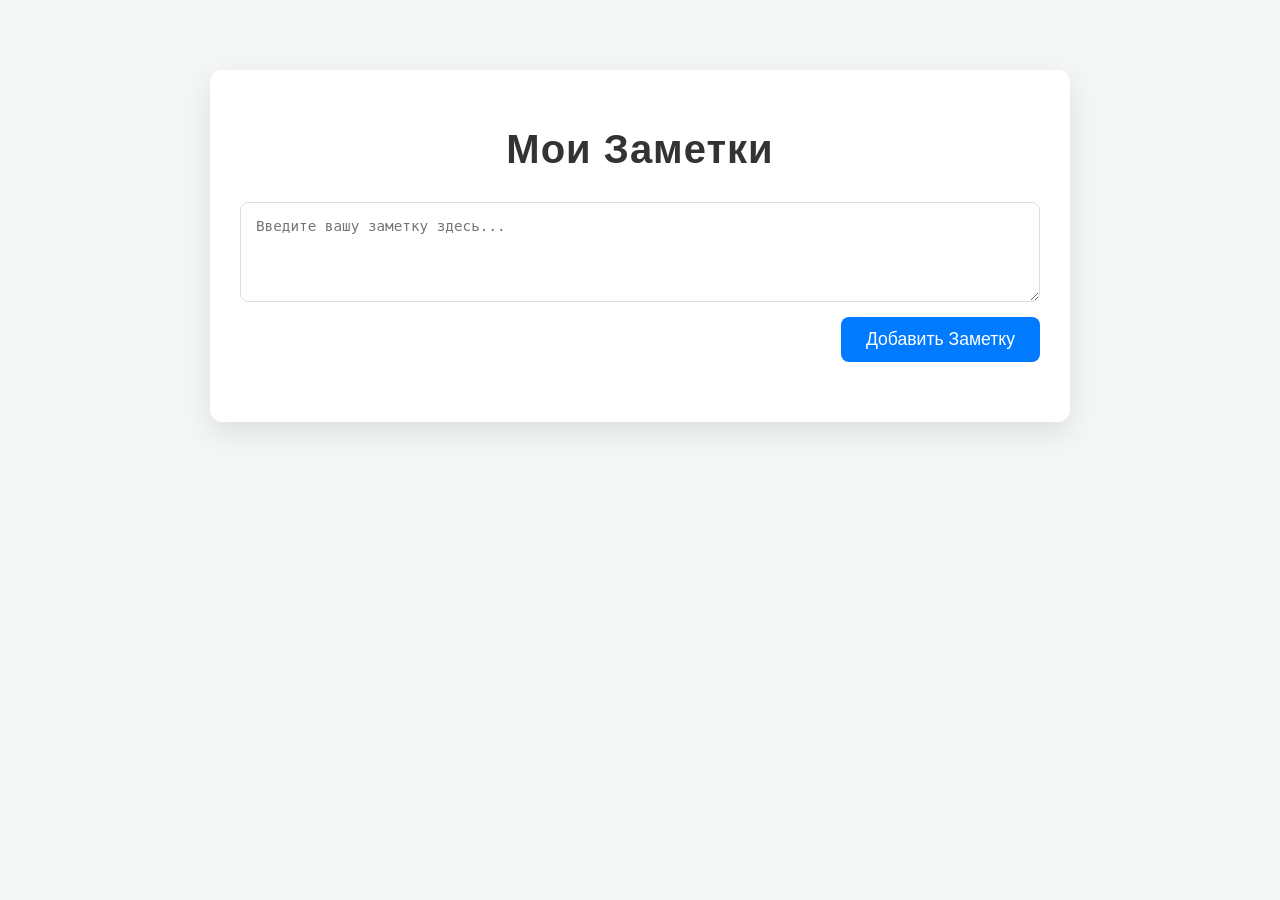
<file: js/final/index.html>
<!DOCTYPE html>
<html lang="ru">
<head>
    <meta charset="UTF-8">
    <meta name="viewport" content="width=device-width, initial-scale=1.0">
    <title>Приложение для заметок</title>
    <link rel="stylesheet" href="style.css">
</head>
<body>
<div class="container">
    <h1>Мои Заметки</h1>
    <div class="note-input-section">
        <textarea id="note-text" placeholder="Введите вашу заметку здесь..."></textarea>
        <button id="add-note-btn">Добавить Заметку</button>
    </div>
    <div class="notes-container" id="notes-container">
    </div>
</div>

<script src="script.js"></script>
</body>
</html>
</file>
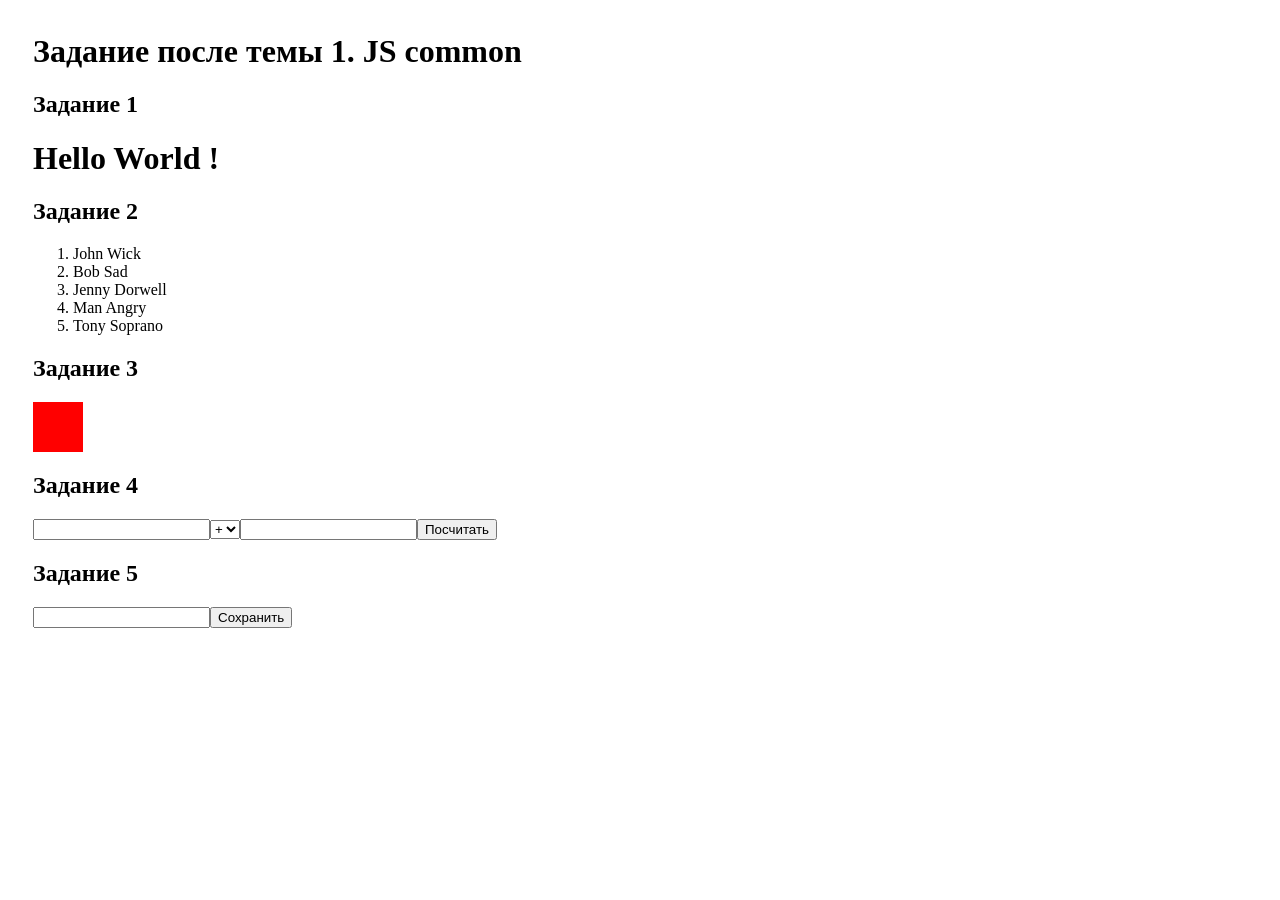
<file: js/test_0/index.html>
<html lang="en">
<head>
    <meta charset="UTF-8">
    <meta name="viewport" content="width=device-width, initial-scale=1">
    <title>Document</title>
    <script src="js.js"></script>
</head>
<style>
    body {
        padding: 25px;
    }
</style>
<body>
    <h1>Задание после темы 1. JS common</h1>

    <h2>Задание 1</h2>
    <div id="test-area-1">

    </div>
    <h2>Задание 2</h2>
    <div id="test-area-2">

    </div>
    <h2>Задание 3</h2>
    <div id="test-area-3">

    </div>
    <h2>Задание 4</h2>
    <div id="test-area-4">

    </div>
    <h2>Задание 5</h2>
    <div id="test-area-5">

    </div>
</body>
</html>
</file>
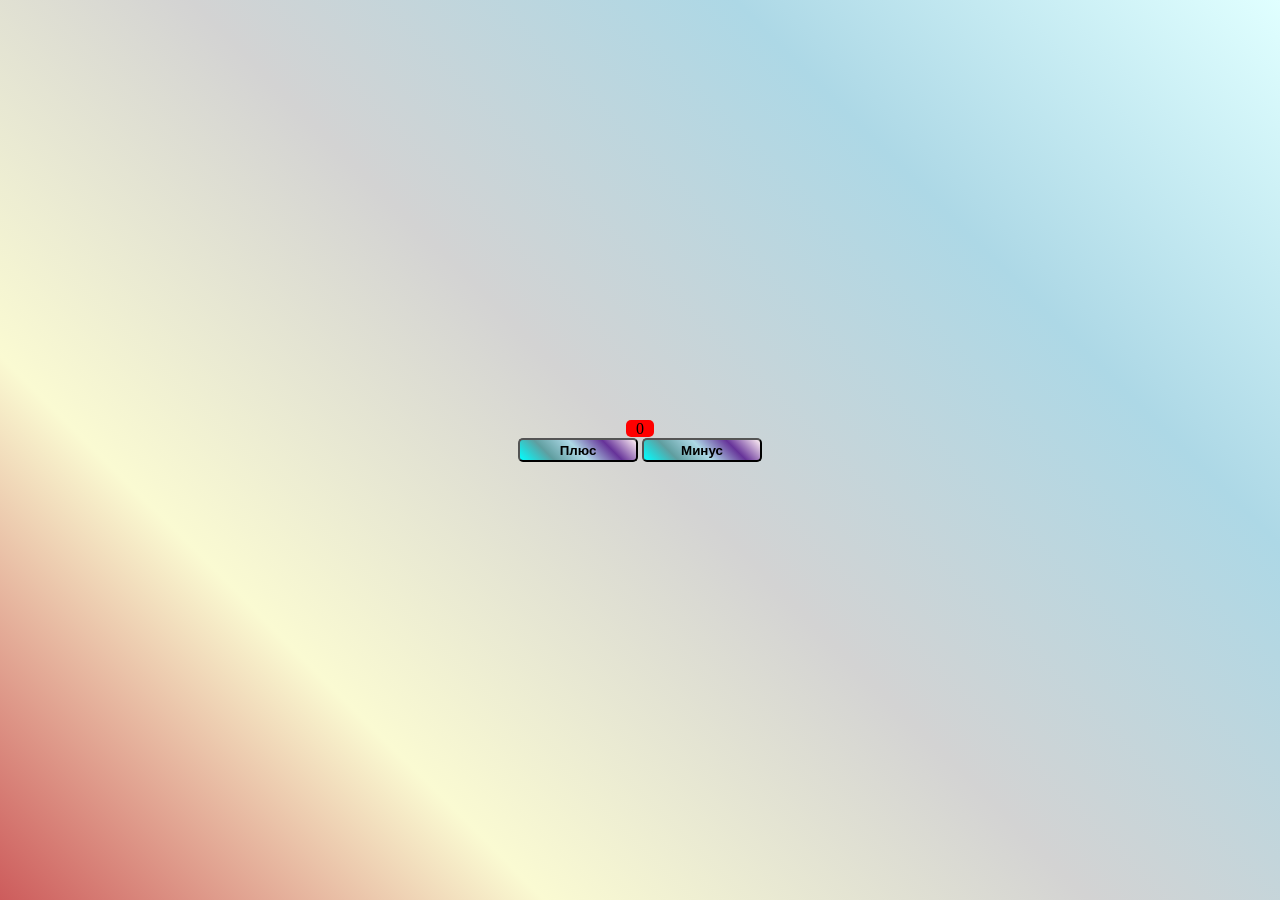
<file: Practice/Practice-Case-2/index.html>
<html lang="en">
<head>
    <meta charset="UTF-8">
    <meta name="viewport" content="width=device-width, initial-scale=1">
    <title>Document</title>
    <script src="js.js"></script>
    <link rel="stylesheet" href="style.css">
</head>
<body>
<!--<h1>Кейс-задача № 2.</h1>-->
<!--<p>-->
<!--    Создайте простейший счетчик (counter) с использованием стилизации интерфейса:-->
<!--</p>-->
<!--<ul>-->
<!--    <li>С помощью html и css создайте пользовательский интерфейс, состоящий из двух кнопок - “плюс” и “минус” и окошка-->
<!--        отображения результата (можно использовать любой формат - h1, div, span… на усмотрение исполнителя). Добавьте-->
<!--        стили к приложению: фон - линейный градиент (произвольные цвета), центровку интерактивных элементов относительно-->
<!--        окна браузера, чтобы находились посередине, кнопки имели радиальное скругление по 5 пикселей и их фон также был-->
<!--        градиентом;-->
<!--    </li>-->
<!--    <li>Реализуйте, используя ванильный JS, через слушателей событий, функционал, где при нажатии на кнопку “плюс”-->
<!--        значение в окошке “результат” будет увеличиваться на единицу, а при нажатии на кнопку “минус”, уменьшаться на-->
<!--        единицу;-->
<!--    </li>-->
<!--    <li>Напишите следующий функционал к коду на JS: при положительных значениях в окошке “результат”, фон данного окна-->
<!--        должен быть жёлтым, при отрицательных значениях - зелёным, когда в окошке появляется ноль, фон должен меняться-->
<!--        на красный;-->
<!--    </li>-->
<!--    <li>Добавьте реализацию такого варианта: при достижении значения 10 в окне результата, кнопка “плюс” становилась-->
<!--        неактивной. Аналогично, при достижении значения минус 10, становилась неактивной кнопка “минус”. При этом любые-->
<!--        значения, отличные от 10 и минус 10 активировали ту или иную кнопку;-->
<!--    </li>-->
<!--    <li>Сделайте ниже кнопок новое окно, в котором, при достижении значений 10 или минус 10 появлялась надпись - “вы-->
<!--        достигли экстремального значения”.-->
<!--    </li>-->
<!--</ul>-->

<div class="parent-div">
    <div id="test-area" class="centered-div">
        <span id="result"></span>
        <div>
            <button id="plus-btn">Плюс</button>
            <button id="minus-btn">Минус</button>
        </div>
        <span id="result-text"></span>
    </div>
</div>
</body>
</html>
</file>
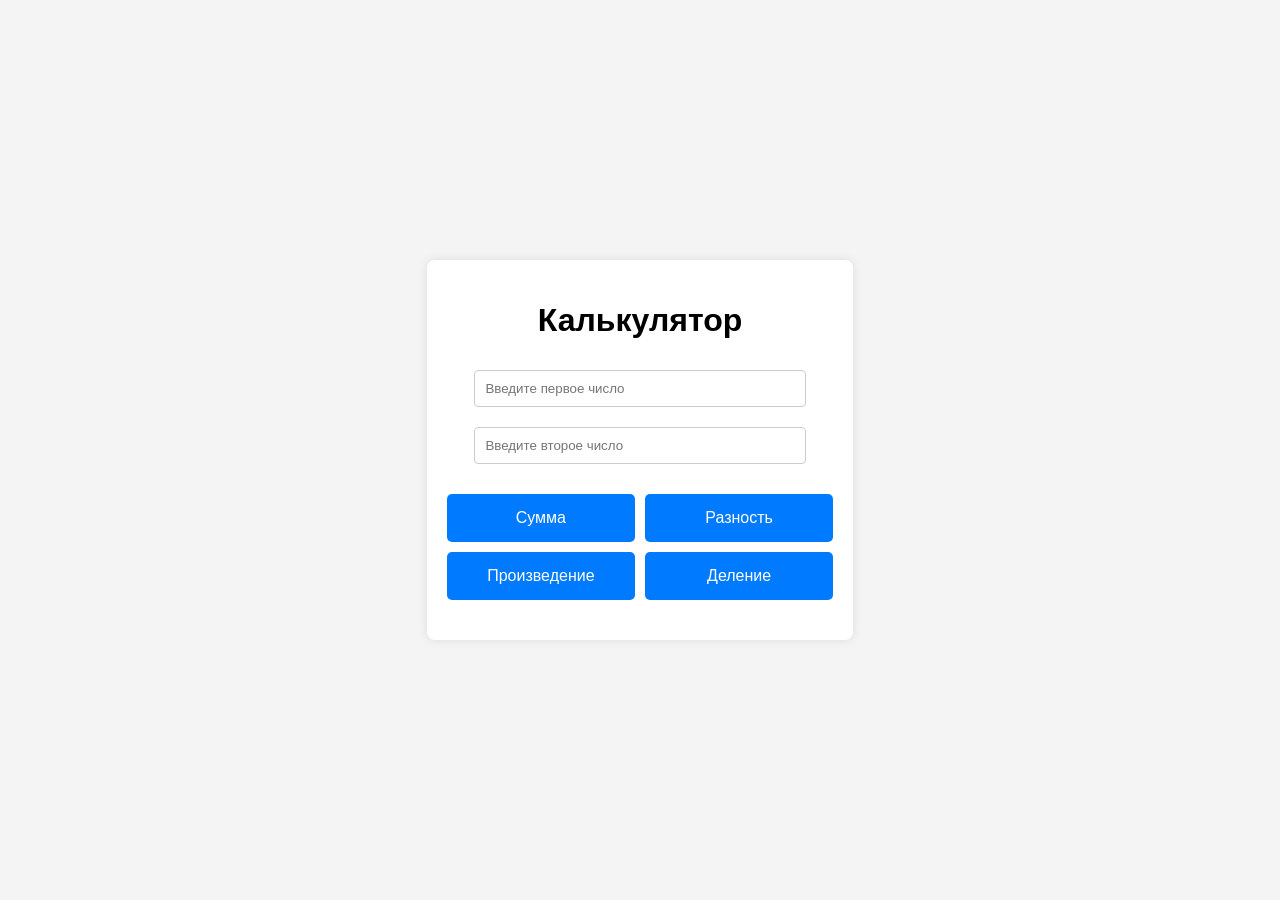
<file: Practice/Practice-Case-4/index.html>
<!DOCTYPE html>
<html lang="ru">
<script src="js.js"></script>
<head>
    <meta charset="UTF-8">
    <meta name="viewport" content="width=device-width, initial-scale=1.0">
    <title>Интерактивный калькулятор</title>
    <link rel="stylesheet" href="styles.css">
</head>
<body>
<div class="calculator">
    <h1>Калькулятор</h1>
    <input type="text" id="input1" placeholder="Введите первое число">
    <input type="text" id="input2" placeholder="Введите второе число">
    <div class="buttons">
        <button id="sum-btn">Сумма</button>
        <button id="subtract-btn">Разность</button>
        <button id="multiply-btn">Произведение</button>
        <button id="divide-btn">Деление</button>
    </div>
    <div class="result" id="result"></div>
</div>
</body>
</html>
</file>
<file: js/final/style.css>
body {
    font-family: 'Segoe UI', Tahoma, Geneva, Verdana, sans-serif;
    background-color: #f4f7f6;
    display: flex;
    justify-content: center;
    align-items: flex-start;
    min-height: 100vh;
    margin: 0;
    padding: 20px;
    box-sizing: border-box;
}

.container {
    background-color: #ffffff;
    border-radius: 12px;
    box-shadow: 0 10px 30px rgba(0, 0, 0, 0.1);
    padding: 30px;
    width: 100%;
    max-width: 800px;
    margin-top: 50px;
}

h1 {
    text-align: center;
    color: #333;
    margin-bottom: 30px;
    font-size: 2.5em;
    letter-spacing: 1px;
}

.note-input-section {
    display: flex;
    flex-direction: column;
    gap: 15px;
    margin-bottom: 30px;
}

#note-text {
    width: 100%;
    padding: 15px;
    border: 1px solid #ddd;
    border-radius: 8px;
    font-size: 1.1em;
    min-height: 100px;
    resize: vertical;
    box-sizing: border-box;
}

#note-text:focus {
    outline: none;
    border-color: #007bff;
    box-shadow: 0 0 0 3px rgba(0, 123, 255, 0.25);
}

#add-note-btn {
    background-color: #007bff;
    color: white;
    padding: 12px 25px;
    border: none;
    border-radius: 8px;
    cursor: pointer;
    font-size: 1.1em;
    transition: background-color 0.3s ease, transform 0.2s ease;
    align-self: flex-end;
}

#add-note-btn:hover {
    background-color: #0056b3;
    transform: translateY(-2px);
}

#add-note-btn:active {
    transform: translateY(0);
}

.notes-container {
    display: grid;
    grid-template-columns: repeat(auto-fill, minmax(280px, 1fr));
    gap: 20px;
}

.note-item {
    background-color: #f9f9f9;
    border: 1px solid #eee;
    border-radius: 10px;
    padding: 20px;
    box-shadow: 0 4px 15px rgba(0, 0, 0, 0.08);
    display: flex;
    flex-direction: column;
    transition: all 0.3s ease-in-out;
    transform-origin: center center;
    overflow: hidden;
    word-wrap: break-word;
    min-height: 120px;
}

.note-item p {
    flex-grow: 1;
    margin: 0 0 15px 0;
    font-size: 1em;
    line-height: 1.6;
    color: #555;
    white-space: pre-wrap;
}

.note-item .actions {
    display: flex;
    justify-content: flex-end;
    gap: 10px;
    margin-top: auto;
}

.note-item .actions button {
    background-color: #6c757d;
    color: white;
    padding: 8px 15px;
    border: none;
    border-radius: 5px;
    cursor: pointer;
    font-size: 0.9em;
    transition: background-color 0.3s ease, transform 0.2s ease;
}

.note-item .actions button.edit {
    background-color: #28a745;
}

.note-item .actions button.delete {
    background-color: #dc3545;
}

.note-item .actions button:hover {
    transform: translateY(-1px);
    box-shadow: 0 2px 8px rgba(0, 0, 0, 0.1);
}

.note-item .actions button.edit:hover {
    background-color: #218838;
}

.note-item .actions button.delete:hover {
    background-color: #c82333;
}


@keyframes fadeInScale {
    from {
        opacity: 0;
        transform: scale(0.8);
    }
    to {
        opacity: 1;
        transform: scale(1);
    }
}

.note-item.fade-in {
    animation: fadeInScale 0.4s ease-out forwards;
}


@keyframes fadeOutShrink {
    to {
        opacity: 0;
        transform: scale(0.7);
        height: 0;
        padding-top: 0;
        padding-bottom: 0;
        margin-top: 0;
        margin-bottom: 0;
        border-width: 0;
    }
}

.note-item.fade-out {
    animation: fadeOutShrink 0.4s ease-in forwards;
}


@media (max-width: 768px) {
    .container {
        padding: 20px;
        margin-top: 20px;
    }

    h1 {
        font-size: 2em;
    }

    .notes-container {
        grid-template-columns: 1fr;
    }

    #add-note-btn {
        align-self: stretch;
    }
}

@media (max-width: 480px) {
    #note-text {
        font-size: 1em;
    }

    #add-note-btn {
        padding: 10px 20px;
        font-size: 1em;
    }

    .note-item {
        padding: 15px;
    }

    .note-item .actions button {
        padding: 7px 12px;
        font-size: 0.85em;
    }
}
</file>
<file: Practice/Practice-Case-2/style.css>
body {
    margin: 0;
    padding: 0;
}

#result {
    background: red;
    border-radius: 5px;
    padding: 0 10px;
}

#result-text {
    color: red;
    padding: 5px;
}

.parent-div {
    display: flex;
    justify-content: center;
    align-items: center;
    height: 100%;
    margin: 0;
    background: linear-gradient(45deg, indianred, lightgoldenrodyellow, lightgrey, lightblue, lightcyan);
}

.centered-div {
    border-radius: 5px;
    text-align: center;
}

button {
    border-radius: 5px;
    width: 120px;
    font-weight: bold;
    height: 24px;
    background: linear-gradient(45deg, cyan, cadetblue, lightblue, rebeccapurple, lavenderblush);
}
</file>
<file: Practice/Practice-Case-4/styles.css>
body {
    font-family: 'Arial', sans-serif;
    background-color: #f4f4f4;
    display: flex;
    justify-content: center;
    align-items: center;
    height: 100vh;
    margin: 0;
}

.calculator {
    background-color: white;
    padding: 20px;
    border-radius: 8px;
    box-shadow: 0 0 10px rgba(0, 0, 0, 0.1);
    text-align: center;
}

input {
    width: 80%;
    padding: 10px;
    margin: 10px 0;
    border: 1px solid #ccc;
    border-radius: 4px;
}

.buttons {
    display: grid;
    grid-template-columns: repeat(2, 1fr);
    gap: 10px;
    margin: 20px 0;
}

button {
    padding: 15px;
    border: none;
    border-radius: 5px;
    background-color: #007BFF;
    color: white;
    cursor: pointer;
    transition: background-color 0.3s, transform 0.2s;
    font-size: 1rem;
}

button:hover {
    background-color: #0056b3;
    transform: scale(1.05);
}

button:active {
    transform: scale(0.95);
}

.result {
    margin-top: 20px;
    font-size: 1.2rem;
    color: #333;
}

.error {
    color: red;
}
</file>
